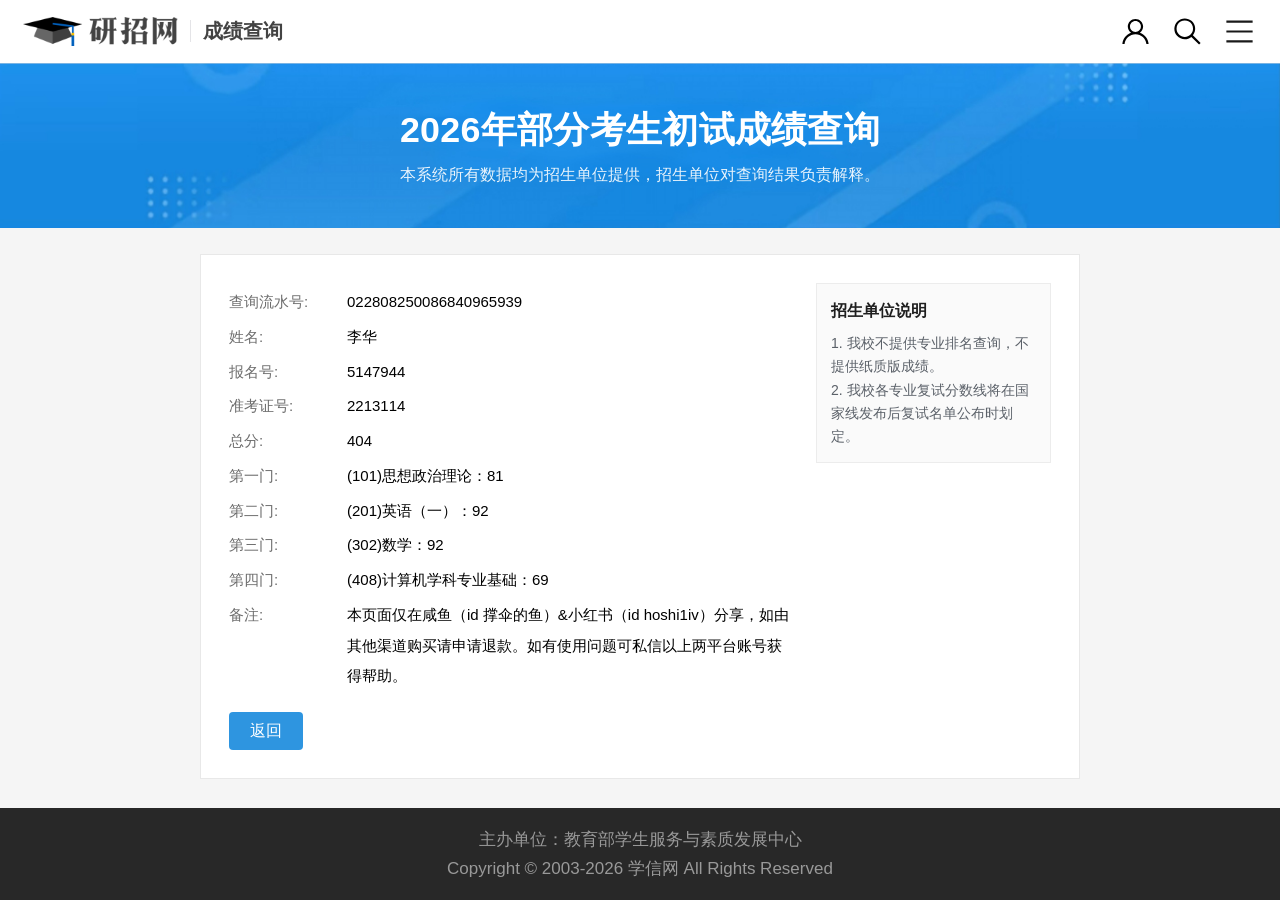
<file: index.html>
<!doctype html>
<html lang="zh-CN">
<head>
  <meta charset="UTF-8" />
  <meta name="viewport" content="width=device-width, initial-scale=1.0, minimum-scale=1.0, maximum-scale=1.0, user-scalable=no" />
  <title>全国硕士研究生招生考试部分考生初试成绩查询系统</title>
  <link rel="shortcut icon" type="image/x-icon" href="assets/favicon.ico" />
  <script>
    (function () {
      var ua = navigator.userAgent || "";
      var isMobileUA = /Android|iPhone|iPad|iPod|Windows Phone|BlackBerry|IEMobile|Opera Mini|Mobile|HarmonyOS/i.test(ua);
      if (isMobileUA) {
        document.documentElement.classList.add("ua-mobile");
      }
    })();
  </script>
  <style>
    :root {
      --bg: #f5f5f5;
      --card: #ffffff;
      --line: #e4e4e7;
      --text: #1f2937;
      --warn-bg: #FFFAE8;
      --warn-text: #666;
      --button: #2e95e0;
      --font-main: "PingFang SC", "Microsoft YaHei", "Noto Sans SC", sans-serif;
    }

    * {
      box-sizing: border-box;
    }

    html,
    body {
      margin: 0;
      padding: 0;
      min-height: 100%;
      background: var(--bg);
      color: var(--text);
      font-family: var(--font-main);
    }

    .page {
      width: 100%;
      margin: 0 auto;
    }

    .wap-nav-bar {
      position: relative;
      z-index: 1;
      height: 63px;
      display: flex;
      align-items: center;
      background: #fff;
    }

    .wap-nav-bar-border:after {
      position: absolute;
      box-sizing: border-box;
      content: " ";
      pointer-events: none;
      top: -50%;
      right: -50%;
      bottom: -50%;
      left: -50%;
      border-bottom: 1px solid #d5d7db;
      transform: scale(.5);
    }

    .wap-nav-bar .wap-nav-bar__left {
      position: absolute;
      left: 0;
      display: flex;
      align-items: center;
      padding: 0 23px;
    }

    .wap-nav-bar .logo {
      display: block;
      width: 155px;
      max-width: 100%;
    }

    .nav-sep {
      display: inline-block;
      width: 1px;
      height: 22px;
      background: var(--line);
      margin: 0 12px;
    }

    .nav-title {
      color: #434343;
      font-size: 20px;
      line-height: 1;
      font-weight: 700;
    }

    .wap-nav-bar .wap-nav-bar__right {
      position: absolute;
      right: 0;
      display: flex;
      align-items: center;
      padding: 0 23px;
      line-height: 1;
    }

    .nav-search {
      display: flex;
      align-items: center;
    }

    .nav-search span + span {
      margin-left: 17px;
    }

    .nav-search img {
      display: block;
      width: 35px;
    }

    .desktop-view {
      display: flex;
      flex-direction: column;
      min-height: 100vh;
      padding: 0;
    }

    .desktop-main {
      flex: 1;
      display: block;
    }

    .desktop-view .wap-nav-bar {
      width: 100%;
    }

    .desktop-header {
      width: 100%;
    }

    .blue-banner {
      position: relative;
      height: 165px;
      display: flex;
      flex-direction: column;
      justify-content: center;
      background: #2f95de url("assets/01.png") center center / 100% 100% no-repeat;
      color: #fff;
      overflow: hidden;
      padding: 0 24px;
      text-align: center;
    }

    .title {
      margin: 0;
      font-size: clamp(34px, 2.8vw, 52px);
      font-weight: 700;
      letter-spacing: 0.3px;
    }

    .subtitle {
      margin: 10px 0 0;
      font-size: 16px;
      opacity: 0.9;
    }

    .desktop-shell {
      margin: 26px auto 0;
      width: min(880px, calc(100% - 64px));
      background: var(--card);
      border: 1px solid #e8e8e8;
      padding: 28px;
    }

    .desktop-grid {
      display: grid;
      grid-template-columns: 1fr 235px;
      gap: 26px;
      align-items: start;
    }

    .rows {
      margin-top: 2px;
    }

    .row {
      display: grid;
      grid-template-columns: 92px 1fr;
      gap: 26px;
      align-items: start;
      font-size: 15px;
      line-height: 2.05;
      color: #6d6d6d;
      padding: 2px 0;
    }

    .row-label {
      color: #6d6d6d;
    }

    .row-value {
      color: #000;
      word-break: break-all;
    }

    .desktop-note {
      border: 1px solid #ececec;
      background: #fafafa;
      padding: 14px;
      font-size: 14px;
      line-height: 1.65;
      color: #5b6169;
      align-self: start;
    }

    .desktop-note strong {
      display: block;
      margin-bottom: 8px;
      font-size: 16px;
      color: #1f1f1f;
    }

    .btn-line {
      margin-top: 18px;
    }

    .btn {
      border: none;
      cursor: pointer;
      background: var(--button);
      color: #fff;
      border-radius: 4px;
      padding: 0 18px;
      min-width: 74px;
      height: 38px;
      font-size: 16px;
    }

    .btn:hover {
      background: #2086cf;
    }

    .mobile-view {
      display: none;
    }

    .mobile-panel {
      background: transparent;
    }

    .mobile-title {
      background: #1788DF;
      color: #fff;
      text-align: center;
      font-size: clamp(16px, 5vw, 22px);
      font-weight: 500;
      line-height: 1.3;
      white-space: nowrap;
      padding: 14px 10px;
    }

    .mobile-notice {
      background: var(--warn-bg);
      padding: 14px 16px;
      color: var(--warn-text);
      font-size: 18px;
      line-height: 1.7;
      border-bottom: 1px solid #ebebeb;
      margin: 0;
    }

    .mobile-score-card {
      width: 100%;
      margin: 12px 0 0;
      background: #fff;
      border-top: 1px solid #e8e8e8;
      border-bottom: 1px solid #e8e8e8;
      border-left: none;
      border-right: none;
      box-shadow: 0 4px 18px rgba(0, 0, 0, 0.06);
    }

    .mobile-table {
      border-top: none;
      border-bottom: none;
      background: #fff;
    }

    .mobile-tr {
      display: grid;
      grid-template-columns: 120px 1fr;
      column-gap: 20px;
      min-height: 66px;
      border-bottom: 1px solid var(--line);
      align-items: center;
      font-size: 18px;
      line-height: 1.9;
    }

    .mobile-tr:last-child {
      border-bottom: none;
    }

    .mobile-th,
    .mobile-td {
      padding: 12px 14px;
    }

    .mobile-th {
      color: #333;
      border-right: none;
    }

    .mobile-td {
      color: #6A6D6F;
      word-break: break-all;
    }

    .mobile-footer {
      padding: 18px 14px 24px;
      color: #9ca3af;
      font-size: 16px;
      line-height: 1.6;
      white-space: pre-line;
      background: transparent;
    }

    .mobile-btn-wrap {
      padding: 0 14px 20px;
      background: transparent;
    }

    .mobile-btn {
      width: 100%;
      height: 52px;
      border-radius: 4px;
      font-size: 16px;
    }

    .wap-footer {
      line-height: normal;
      color: #999;
      background: #282828;
      font-size: 17px;
    }

    .wap-footer a {
      text-decoration: none;
      color: #999;
    }

    .wap-footer-second {
      line-height: 29px;
      padding: 17px;
      text-align: center;
    }

    .desktop-footer {
      margin-top: 28px;
    }

    .mobile-main {
      flex: 1;
      display: block;
      background: #F7F8FA;
      padding-bottom: 16px;
    }

    .admin-fab {
      position: fixed;
      right: 18px;
      bottom: 18px;
      width: 50px;
      height: 50px;
      border-radius: 999px;
      border: none;
      background: #111827;
      color: #fff;
      font-size: 22px;
      cursor: pointer;
      box-shadow: 0 6px 16px rgba(0, 0, 0, 0.26);
      z-index: 1001;
      display: none;
    }

    .admin-drawer {
      position: fixed;
      right: 18px;
      bottom: 78px;
      width: min(430px, calc(100vw - 24px));
      max-height: 78vh;
      overflow: auto;
      background: #fff;
      border: 1px solid #e5e7eb;
      border-radius: 8px;
      box-shadow: 0 14px 34px rgba(0, 0, 0, 0.2);
      padding: 14px;
      z-index: 1002;
      display: none;
    }

    .admin-title {
      font-weight: 700;
      margin: 0 0 8px;
      font-size: 16px;
    }

    .admin-tip {
      margin: 0 0 12px;
      color: #6b7280;
      font-size: 12px;
      line-height: 1.5;
    }

    .admin-grid {
      display: grid;
      grid-template-columns: 1fr 1fr;
      gap: 10px;
    }

    .admin-field {
      display: flex;
      flex-direction: column;
      gap: 5px;
      min-width: 0;
    }

    .admin-field.wide {
      grid-column: 1 / -1;
    }

    .admin-label {
      font-size: 12px;
      color: #374151;
    }

    .admin-input,
    .admin-textarea {
      width: 100%;
      border: 1px solid #d1d5db;
      border-radius: 6px;
      padding: 8px;
      font-size: 13px;
      font-family: var(--font-main);
      color: #111827;
      background: #fff;
    }

    .admin-textarea {
      resize: vertical;
      min-height: 80px;
    }

    .admin-actions {
      display: grid;
      grid-template-columns: 1fr 1fr;
      gap: 8px;
      margin-top: 12px;
    }

    .admin-disclaimer {
      margin: 10px 0 2px;
      padding-top: 10px;
      border-top: 1px solid #e5e7eb;
      color: #6b7280;
      font-size: 12px;
      line-height: 1.6;
      white-space: pre-line;
    }

    .admin-btn {
      border: none;
      border-radius: 6px;
      height: 34px;
      font-size: 13px;
      cursor: pointer;
      color: #fff;
    }

    .admin-btn.primary {
      background: #2563eb;
    }

    .admin-btn.warn {
      background: #dc2626;
    }

    .admin-btn.secondary {
      background: #4b5563;
      grid-column: 1 / -1;
    }

    .watermark-container {
      position: fixed;
      pointer-events: none;
      z-index: 1000;
      background-repeat: repeat;
      background-position: 0 0;
      background-size: auto;
    }

    html.ua-mobile .desktop-view {
      display: none;
    }

    html.ua-mobile .mobile-view {
      display: flex;
      flex-direction: column;
      min-height: 100vh;
    }

    html.ua-mobile .wap-nav-bar {
      height: 58px;
    }

    html.ua-mobile .wap-nav-bar .wap-nav-bar__left,
    html.ua-mobile .wap-nav-bar .wap-nav-bar__right {
      padding: 0 16px;
    }

    html.ua-mobile .wap-nav-bar .logo {
      width: 142px;
    }

    html.ua-mobile .nav-search span + span {
      margin-left: 12px;
    }

    html.ua-mobile .nav-search img {
      width: 22px;
    }

    html.ua-mobile .nav-sep {
      height: 18px;
      margin: 0 10px;
    }

    html.ua-mobile .nav-title {
      font-size: 17px;
    }

    html.ua-mobile .admin-drawer {
      right: 12px;
      bottom: 74px;
    }

    @media (hover: none) and (pointer: coarse) {
      .desktop-view {
        display: none;
      }

      .mobile-view {
        display: flex;
        flex-direction: column;
        min-height: 100vh;
      }

      .wap-nav-bar {
        height: 58px;
      }

      .wap-nav-bar .wap-nav-bar__left,
      .wap-nav-bar .wap-nav-bar__right {
        padding: 0 16px;
      }

      .wap-nav-bar .logo {
        width: 142px;
      }

      .nav-search span + span {
        margin-left: 12px;
      }

      .nav-search img {
        width: 22px;
      }

      .admin-drawer {
        right: 12px;
        bottom: 74px;
      }
    }
  </style>
</head>
<body>
  <main class="page">
    <section class="desktop-view">
      <div class="desktop-main">
        <div class="wap-nav-bar wap-nav-bar-border">
          <div class="wap-nav-bar__left">
            <img src="assets/logo.png" alt="研招网" class="logo" />
            <span class="nav-sep"></span>
            <span class="nav-title">成绩查询</span>
          </div>
          <div class="wap-nav-bar__right">
            <div class="nav-search">
              <span><img src="assets/nav-user.svg" alt="用户" /></span>
              <span><img src="assets/icon-search-wap.svg" alt="搜索" /></span>
              <span><img src="assets/nav-menu.svg" alt="菜单" /></span>
            </div>
          </div>
        </div>

        <div class="desktop-header">
          <header class="blue-banner">
            <h1 class="title" data-field="title">2026年部分考生初试成绩查询</h1>
            <p class="subtitle" data-field="subtitle">本系统所有数据均为招生单位提供，招生单位对查询结果负责解释。</p>
          </header>
        </div>

        <div class="desktop-shell">
          <div class="desktop-grid">
            <div>
              <div class="rows">
                <div class="row"><span class="row-label">查询流水号:</span><span class="row-value" data-field="traceNo">022808250086840965939</span></div>
                <div class="row"><span class="row-label">姓名:</span><span class="row-value" data-field="name">飞飞</span></div>
                <div class="row"><span class="row-label">报名号:</span><span class="row-value" data-field="regNo">260497325</span></div>
                <div class="row"><span class="row-label">准考证号:</span><span class="row-value" data-field="examNo">516221454</span></div>
                <div class="row"><span class="row-label">总分:</span><span class="row-value" data-field="total">421</span></div>
                <div class="row"><span class="row-label">第一门:</span><span class="row-value" data-field="subject1">(101)思想政治理论：82</span></div>
                <div class="row"><span class="row-label">第二门:</span><span class="row-value" data-field="subject2">(201)英语（一）：94</span></div>
                <div class="row"><span class="row-label">第三门:</span><span class="row-value" data-field="subject3">(612)中国文学：127</span></div>
                <div class="row"><span class="row-label">第四门:</span><span class="row-value" data-field="subject4">(843)文学理论与外国文学：118</span></div>
                <div class="row"><span class="row-label">备注:</span><span class="row-value" data-field="remark">无</span></div>
              </div>

              <div class="btn-line">
                <button class="btn" type="button" data-field="backText" onclick="history.back()">返回</button>
              </div>
            </div>

            <aside class="desktop-note">
              <strong data-field="noticeTitle">招生单位说明</strong>
              <div data-field="notice1">本校不发放初试书面成绩单，考生如需初试成绩证明，可自行保存电子成绩。</div>
              <div data-field="notice2">复试分数线将在国家线发布后及招生单位复试名单公布时另行通知。</div>
            </aside>
          </div>
        </div>
      </div>

      <div class="wap-footer desktop-footer">
        <div class="wap-footer-second">
          主办单位：<a href="https://chesicc.chsi.com.cn/">教育部学生服务与素质发展中心</a> <br>
          Copyright © 2003-<span>2026</span> <a href="https://www.chsi.com.cn/">学信网</a> All Rights Reserved
        </div>
      </div>
    </section>

    <section class="mobile-view">
      <div class="mobile-main">
        <div class="wap-nav-bar wap-nav-bar-border">
          <div class="wap-nav-bar__left">
            <img src="assets/logo.png" alt="研招网" class="logo" />
            <span class="nav-sep"></span>
            <span class="nav-title">成绩查询</span>
          </div>
          <div class="wap-nav-bar__right">
            <div class="nav-search">
              <span><img src="assets/nav-user.svg" alt="用户" /></span>
              <span><img src="assets/icon-search-wap.svg" alt="搜索" /></span>
              <span><img src="assets/nav-menu.svg" alt="菜单" /></span>
            </div>
          </div>
        </div>

        <div class="mobile-panel">
          <div class="mobile-title" data-field="title">2026年部分考生初试成绩查询</div>
          <div class="mobile-notice">
            <div><strong data-field="noticeTitle">招生单位说明：</strong></div>
            <div data-field="notice1">1. 我校不提供专业排名查询，不提供纸质版成绩</div>
            <div data-field="notice2">2. 我校各专业复试分数线将在国家线发布后复试名单公布时划定</div>
          </div>

          <div class="mobile-score-card">
            <div class="mobile-table">
              <div class="mobile-tr"><div class="mobile-th">查询流水号</div><div class="mobile-td" data-field="traceNo">022808250086840965939</div></div>
              <div class="mobile-tr"><div class="mobile-th">姓名</div><div class="mobile-td" data-field="name">飞飞</div></div>
              <div class="mobile-tr"><div class="mobile-th">报名号</div><div class="mobile-td" data-field="regNo">260497325</div></div>
              <div class="mobile-tr"><div class="mobile-th">准考证号</div><div class="mobile-td" data-field="examNo">516221454</div></div>
              <div class="mobile-tr"><div class="mobile-th">总分</div><div class="mobile-td" data-field="total">421</div></div>
              <div class="mobile-tr"><div class="mobile-th">第一门</div><div class="mobile-td" data-field="subject1">(101)思想政治理论：82</div></div>
              <div class="mobile-tr"><div class="mobile-th">第二门</div><div class="mobile-td" data-field="subject2">(201)英语（一）：94</div></div>
              <div class="mobile-tr"><div class="mobile-th">第三门</div><div class="mobile-td" data-field="subject3">(612)中国文学：127</div></div>
              <div class="mobile-tr"><div class="mobile-th">第四门</div><div class="mobile-td" data-field="subject4">(843)文学理论与外国文学：118</div></div>
              <div class="mobile-tr"><div class="mobile-th">备注</div><div class="mobile-td" data-field="remark">无</div></div>
            </div>
          </div>

          <div class="mobile-footer" data-field="footerTip">本系统所有数据均为招生单位提供，招生单位对查询结果负责解释。
若查询的成绩为负值，表示有缺考、违纪等情况。若仍对查询结果有疑问，请咨询相应的招生单位。</div>
          <div class="mobile-btn-wrap">
            <button class="btn mobile-btn" type="button" data-field="backText" onclick="history.back()">返回</button>
          </div>
        </div>
      </div>

      <div class="wap-footer mobile-site-footer">
        <div class="wap-footer-second">
          主办单位：<a href="https://chesicc.chsi.com.cn/">教育部学生服务与素质发展中心</a> <br>
          Copyright © 2003-<span>2026</span> <a href="https://www.chsi.com.cn/">学信网</a> All Rights Reserved
        </div>
      </div>
    </section>
  </main>
  <!-- 水印容器 -->
  <div id="watermarkContainer" class="watermark-container"></div>

  <button class="admin-fab" id="adminFab" title="编辑内容">⚙</button>

  <section class="admin-drawer" id="adminDrawer">
    <h2 class="admin-title">管理员编辑</h2>
    <p class="admin-tip">地址带 <code>?admin=1</code> 可开启编辑；在 <code>localhost</code> 预览也会自动开启。保存后写入浏览器本地，刷新不丢失。</p>

    <div class="admin-grid" id="adminGrid"></div>

    <div class="admin-actions">
      <button type="button" class="admin-btn primary" id="saveBtn">保存</button>
      <button type="button" class="admin-btn warn" id="resetBtn">恢复默认</button>
      <button type="button" class="admin-btn secondary" id="closeBtn">关闭</button>
    </div>
    <p class="admin-disclaimer">本页面为模拟娱乐用途，数据均为虚构，不具任何法律效力。使用风险自负，真实成绩请以官方渠道查询。</p>
    <p class="admin-disclaimer">本页面仅在咸鱼（id 撑伞的鱼）&小红书（id hoshi1iv）分享，如由其他渠道购买请申请退款。如有使用问题可私信以上两平台账号获得帮助。</p>

  </section>

  <script>
    (function () {
      var STORAGE_KEY = "score_query_custom_v1";
      var schema = [
        ["title", "标题"],
        ["subtitle", "副标题"],
        ["noticeTitle", "说明标题"],
        ["noticeText", "说明内容", "textarea"],
        ["watermarkEnabled", "开启水印", "checkbox"],
        ["watermarkText", "水印内容"],
        ["showNotice", "招生单位说明", "checkbox"],
        ["traceNo", "查询流水号"],
        ["name", "姓名"],
        ["regNo", "报名号"],
        ["examNo", "准考证号"],
        ["total", "总分"],
        ["subject1", "第一门", "textarea"],
        ["subject2", "第二门", "textarea"],
        ["subject3", "第三门", "textarea"],
        ["subject4", "第四门", "textarea"],
        ["remark", "备注"],
        ["footerTip", "底部提示", "textarea"],
        ["backText", "按钮文字"]
      ];

      var defaults = {
        title: "2026年部分考生初试成绩查询",
        subtitle: "本系统所有数据均为招生单位提供，招生单位对查询结果负责解释。",
        noticeTitle: "招生单位说明",
        notice1: "1. 我校不提供专业排名查询，不提供纸质版成绩。",
        notice2: "2. 我校各专业复试分数线将在国家线发布后复试名单公布时划定。",
        watermarkEnabled: false,
        watermarkText: "仅供演示使用",
        showNotice: true,
        traceNo: "022808250086840965939",
        name: "李华",
        regNo: "5147944",
        examNo: "2213114",
        total: "404",
        subject1: "(101)思想政治理论：81",
        subject2: "(201)英语（一）：92",
        subject3: "(302)数学：92",
        subject4: "(408)计算机学科专业基础：69",
        remark: "本页面仅在咸鱼（id 撑伞的鱼）&小红书（id hoshi1iv）分享，如由其他渠道购买请申请退款。如有使用问题可私信以上两平台账号获得帮助。",
        footerTip: "本系统所有数据均为招生单位提供，招生单位对查询结果负责解释。\n若查询的成绩为负值，表示有缺考、违纪等情况。若仍对查询结果有疑问，请咨询相应的招生单位。",
        backText: "返回"
      };

      function mergeData() {
        var raw = localStorage.getItem(STORAGE_KEY);
        if (!raw) return Object.assign({}, defaults);
        try {
          var parsed = JSON.parse(raw);
          return Object.assign({}, defaults, parsed || {});
        } catch (e) {
          return Object.assign({}, defaults);
        }
      }

      function render(data) {
        Object.keys(defaults).forEach(function (key) {
          var nodes = document.querySelectorAll('[data-field="' + key + '"]');
          nodes.forEach(function (node) {
            node.textContent = data[key] || "";
          });

          var input = document.querySelector('[data-input="' + key + '"]');
          if (input) {
            if (input.type === "checkbox") {
              input.checked = !!data[key];
            } else {
              input.value = data[key] || "";
            }
          }
        });

        var noticeInput = document.querySelector('[data-input="noticeText"]');
        if (noticeInput) {
          noticeInput.value = [data.notice1 || "", data.notice2 || ""].filter(Boolean).join("\n");
        }

        updateWatermark(data);

        var mobileNotice = document.querySelector(".mobile-notice");
        var desktopNote = document.querySelector(".desktop-note");
        var show = data.showNotice !== false;
        if (mobileNotice) mobileNotice.style.display = show ? "" : "none";
        if (desktopNote) desktopNote.style.display = show ? "" : "none";
      }

      function buildEditor() {
        var grid = document.getElementById("adminGrid");
        schema.forEach(function (item) {
          var key = item[0];
          var label = item[1];
          var type = item[2] || "input";

          var field = document.createElement("label");
          field.className = "admin-field" + (type === "textarea" ? " wide" : "");

          var title = document.createElement("span");
          title.className = "admin-label";
          title.textContent = label;

          var control = document.createElement(type === "textarea" ? "textarea" : "input");
          control.className = type === "textarea" ? "admin-textarea" : (type === "checkbox" ? "" : "admin-input");
          control.setAttribute("data-input", key);
          if (type === "checkbox") control.type = "checkbox";
          if (type !== "textarea" && type !== "checkbox") control.type = "text";

          field.appendChild(title);
          field.appendChild(control);
          grid.appendChild(field);
        });
      }

      function save() {
        var next = {};
        schema.forEach(function (item) {
          var key = item[0];
          var input = document.querySelector('[data-input="' + key + '"]');
          var value = "";
          if (input) {
            if (input.type === "checkbox") {
              value = input.checked;
            } else {
              value = input.value.trim();
            }
          }

          if (key === "noticeText") {
            var lines = value
              .split(/\r?\n/)
              .map(function (line) { return line.trim(); })
              .filter(Boolean);
            next.notice1 = lines[0] || "";
            next.notice2 = lines.slice(1).join(" ") || "";
          } else {
            next[key] = value;
          }
        });
        localStorage.setItem(STORAGE_KEY, JSON.stringify(next));
        render(Object.assign({}, defaults, next));
      }

      function reset() {
        localStorage.removeItem(STORAGE_KEY);
        render(defaults);
      }

      buildEditor();
      render(mergeData());

      function buildWatermarkDataURL(text, width, height) {
        var canvas = document.createElement("canvas");
        var w = width || 300;
        var h = height || 300;
        canvas.width = w;
        canvas.height = h;
        var ctx = canvas.getContext("2d");
        ctx.clearRect(0, 0, w, h);
        ctx.translate(w / 2, h / 2);
        ctx.rotate(-Math.PI / 6);
        ctx.textAlign = "center";
        ctx.textBaseline = "middle";
        ctx.fillStyle = "#EBEBEB";
        ctx.font = "24px " + getComputedStyle(document.documentElement).getPropertyValue("--font-main").trim() + ", sans-serif";
        ctx.fillText(text, 0, 0);
        return canvas.toDataURL("image/png");
      }

      function updateWatermark(data) {
        var container = document.getElementById("watermarkContainer");
        if (!container) return;
        var enabled = !!data.watermarkEnabled;
        var text = (data.watermarkText || "").trim();
        if (enabled && text) {
          var isMobile = document.documentElement.classList.contains("ua-mobile");
          var target = document.querySelector(isMobile ? ".mobile-score-card" : ".desktop-shell");
          var rect;
          if (target) {
            rect = target.getBoundingClientRect();
            container.style.top = rect.top + "px";
            container.style.left = rect.left + "px";
            container.style.width = rect.width + "px";
            container.style.height = rect.height + "px";
          } else {
            // fallback: cover viewport
            rect = { width: window.innerWidth, height: window.innerHeight };
            container.style.top = "0";
            container.style.left = "0";
            container.style.width = "100vw";
            container.style.height = "100vh";
          }
          var tileH = isMobile ? Math.max(100, Math.floor(window.innerHeight / 4)) : 300;
          var tileW = isMobile ? Math.ceil(rect.width / 2) : 300;
          var url = buildWatermarkDataURL(text, tileW, tileH);
          container.style.display = "block";
          container.style.backgroundImage = "url(" + url + ")";
          container.style.backgroundSize = tileW + "px " + tileH + "px";
        } else {
          container.style.backgroundImage = "none";
          container.style.display = "none";
        }
      }

      function detectAdminMode() {
        var params = new URLSearchParams(location.search);
        var queryAdmin = params.get("admin") === "1";
        var hashAdmin = (location.hash || "").indexOf("admin=1") !== -1;
        return {
          enabled: queryAdmin || hashAdmin,
          queryAdmin: queryAdmin
        };
      }

      var adminMode = detectAdminMode();
      var isAdmin = adminMode.enabled;
      var fab = document.getElementById("adminFab");
      var drawer = document.getElementById("adminDrawer");

      if (isAdmin) {
        fab.style.display = "block";
        if (adminMode.queryAdmin) {
          drawer.style.display = "block";
        }
      }

      window.addEventListener("resize", function () {
        updateWatermark(mergeData());
      });
      window.addEventListener("scroll", function () {
        updateWatermark(mergeData());
      }, { passive: true });

      fab.addEventListener("click", function () {
        drawer.style.display = drawer.style.display === "block" ? "none" : "block";
      });

      document.getElementById("closeBtn").addEventListener("click", function () {
        drawer.style.display = "none";
      });

      document.getElementById("saveBtn").addEventListener("click", function () {
        save();
      });

      document.getElementById("resetBtn").addEventListener("click", function () {
        reset();
      });

      document.addEventListener("wheel", function (e) {
        if (e.ctrlKey) {
          e.preventDefault();
        }
      }, { passive: false });

      document.addEventListener("keydown", function (e) {
        if (!e.ctrlKey) return;
        if (e.key === "+" || e.key === "-" || e.key === "=" || e.key === "0") {
          e.preventDefault();
        }
      });
    })();
  </script>
</body>
</html>
</file>
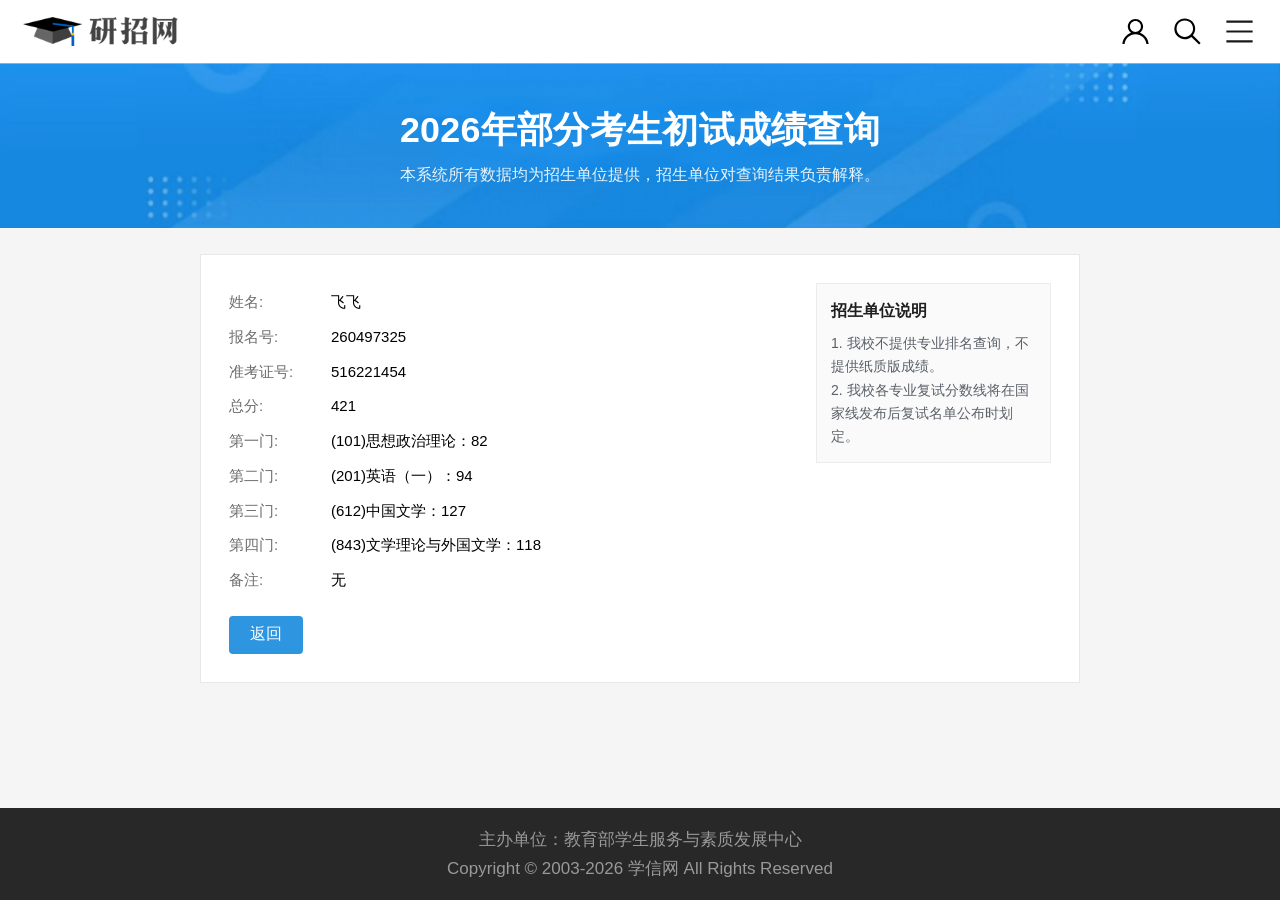
<file: score-query.html>
<!doctype html>
<html lang="zh-CN">
<head>
  <meta charset="UTF-8" />
  <meta name="viewport" content="width=device-width, initial-scale=1.0, minimum-scale=1.0, maximum-scale=1.0, user-scalable=no" />
  <title>成绩查询结果</title>
  <style>
    :root {
      --bg: #f5f5f5;
      --card: #ffffff;
      --line: #e4e4e7;
      --text: #1f2937;
      --warn-bg: #FFFAE8;
      --warn-text: #666;
      --button: #2e95e0;
      --font-main: "PingFang SC", "Microsoft YaHei", "Noto Sans SC", sans-serif;
    }

    * {
      box-sizing: border-box;
    }

    html,
    body {
      margin: 0;
      padding: 0;
      min-height: 100%;
      background: var(--bg);
      color: var(--text);
      font-family: var(--font-main);
    }

    .page {
      width: 100%;
      margin: 0 auto;
    }

    .wap-nav-bar {
      position: relative;
      z-index: 1;
      height: 63px;
      display: flex;
      align-items: center;
      background: #fff;
    }

    .wap-nav-bar-border:after {
      position: absolute;
      box-sizing: border-box;
      content: " ";
      pointer-events: none;
      top: -50%;
      right: -50%;
      bottom: -50%;
      left: -50%;
      border-bottom: 1px solid #d5d7db;
      transform: scale(.5);
    }

    .wap-nav-bar .wap-nav-bar__left {
      position: absolute;
      left: 0;
      display: flex;
      align-items: center;
      padding: 0 23px;
    }

    .wap-nav-bar .logo {
      display: block;
      width: 155px;
      max-width: 100%;
    }

    .wap-nav-bar .wap-nav-bar__right {
      position: absolute;
      right: 0;
      display: flex;
      align-items: center;
      padding: 0 23px;
      line-height: 1;
    }

    .nav-search {
      display: flex;
      align-items: center;
    }

    .nav-search span + span {
      margin-left: 17px;
    }

    .nav-search img {
      display: block;
      width: 35px;
    }

    .desktop-view {
      display: flex;
      flex-direction: column;
      min-height: 100vh;
      padding: 0;
    }

    .desktop-main {
      flex: 1;
      display: block;
    }

    .desktop-view .wap-nav-bar {
      width: 100%;
    }

    .desktop-header {
      width: 100%;
    }

    .blue-banner {
      position: relative;
      height: 165px;
      display: flex;
      flex-direction: column;
      justify-content: center;
      background: #2f95de url("assets/01.png") center center / 100% 100% no-repeat;
      color: #fff;
      overflow: hidden;
      padding: 0 24px;
      text-align: center;
    }

    .title {
      margin: 0;
      font-size: clamp(34px, 2.8vw, 52px);
      font-weight: 700;
      letter-spacing: 0.3px;
    }

    .subtitle {
      margin: 10px 0 0;
      font-size: 16px;
      opacity: 0.9;
    }

    .desktop-shell {
      margin: 26px auto 0;
      width: min(880px, calc(100% - 64px));
      background: var(--card);
      border: 1px solid #e8e8e8;
      padding: 28px;
    }

    .desktop-grid {
      display: grid;
      grid-template-columns: 1fr 235px;
      gap: 26px;
      align-items: start;
    }

    .rows {
      margin-top: 2px;
    }

    .row {
      display: grid;
      grid-template-columns: 92px 1fr;
      gap: 10px;
      align-items: start;
      font-size: 15px;
      line-height: 2.05;
      color: #6d6d6d;
      padding: 2px 0;
    }

    .row-label {
      color: #6d6d6d;
    }

    .row-value {
      color: #000;
      word-break: break-all;
    }

    .desktop-note {
      border: 1px solid #ececec;
      background: #fafafa;
      padding: 14px;
      font-size: 14px;
      line-height: 1.65;
      color: #5b6169;
      align-self: start;
    }

    .desktop-note strong {
      display: block;
      margin-bottom: 8px;
      font-size: 16px;
      color: #1f1f1f;
    }

    .btn-line {
      margin-top: 18px;
    }

    .btn {
      border: none;
      cursor: pointer;
      background: var(--button);
      color: #fff;
      border-radius: 4px;
      padding: 0 18px;
      min-width: 74px;
      height: 38px;
      font-size: 16px;
    }

    .btn:hover {
      background: #2086cf;
    }

    .mobile-view {
      display: none;
    }

    .mobile-panel {
      background: transparent;
    }

    .mobile-title {
      background: #2f95de url("assets/01.png") center center / 100% 100% no-repeat;
      color: #fff;
      text-align: center;
      font-size: clamp(16px, 5vw, 22px);
      font-weight: 500;
      line-height: 1.3;
      white-space: nowrap;
      padding: 14px 10px;
    }

    .mobile-notice {
      background: var(--warn-bg);
      padding: 14px 16px;
      color: var(--warn-text);
      font-size: 18px;
      line-height: 1.7;
      border-bottom: 1px solid #ebebeb;
      margin: 0;
    }

    .mobile-score-card {
      width: 100%;
      margin: 12px 0 0;
      background: #fff;
      border-top: 1px solid #e8e8e8;
      border-bottom: 1px solid #e8e8e8;
      border-left: none;
      border-right: none;
      box-shadow: 0 4px 18px rgba(0, 0, 0, 0.06);
    }

    .mobile-table {
      border-top: none;
      border-bottom: none;
      background: #fff;
    }

    .mobile-tr {
      display: grid;
      grid-template-columns: 120px 1fr;
      min-height: 66px;
      border-bottom: 1px solid var(--line);
      align-items: center;
      font-size: 18px;
      line-height: 1.9;
    }

    .mobile-tr:last-child {
      border-bottom: none;
    }

    .mobile-th,
    .mobile-td {
      padding: 12px 14px;
    }

    .mobile-th {
      color: #333;
      border-right: none;
    }

    .mobile-td {
      color: #555;
      word-break: break-all;
    }

    .mobile-footer {
      padding: 18px 14px 24px;
      color: #9ca3af;
      font-size: 16px;
      line-height: 1.6;
      white-space: pre-line;
      background: transparent;
    }

    .mobile-btn-wrap {
      padding: 0 14px 20px;
      background: transparent;
    }

    .mobile-btn {
      width: 100%;
      height: 52px;
      border-radius: 4px;
      font-size: 16px;
    }

    .wap-footer {
      line-height: normal;
      color: #999;
      background: #282828;
      font-size: 17px;
    }

    .wap-footer a {
      text-decoration: none;
      color: #999;
    }

    .wap-footer-second {
      line-height: 29px;
      padding: 17px;
      text-align: center;
    }

    .desktop-footer {
      margin-top: 28px;
    }

    .mobile-main {
      flex: 1;
      display: block;
      background: #f5f5f5;
      padding-bottom: 16px;
    }

    .admin-fab {
      position: fixed;
      right: 18px;
      bottom: 18px;
      width: 50px;
      height: 50px;
      border-radius: 999px;
      border: none;
      background: #111827;
      color: #fff;
      font-size: 22px;
      cursor: pointer;
      box-shadow: 0 6px 16px rgba(0, 0, 0, 0.26);
      z-index: 1001;
      display: none;
    }

    .admin-drawer {
      position: fixed;
      right: 18px;
      bottom: 78px;
      width: min(430px, calc(100vw - 24px));
      max-height: 78vh;
      overflow: auto;
      background: #fff;
      border: 1px solid #e5e7eb;
      border-radius: 8px;
      box-shadow: 0 14px 34px rgba(0, 0, 0, 0.2);
      padding: 14px;
      z-index: 1002;
      display: none;
    }

    .admin-title {
      font-weight: 700;
      margin: 0 0 8px;
      font-size: 16px;
    }

    .admin-tip {
      margin: 0 0 12px;
      color: #6b7280;
      font-size: 12px;
      line-height: 1.5;
    }

    .admin-grid {
      display: grid;
      grid-template-columns: 1fr 1fr;
      gap: 10px;
    }

    .admin-field {
      display: flex;
      flex-direction: column;
      gap: 5px;
      min-width: 0;
    }

    .admin-field.wide {
      grid-column: 1 / -1;
    }

    .admin-label {
      font-size: 12px;
      color: #374151;
    }

    .admin-input,
    .admin-textarea {
      width: 100%;
      border: 1px solid #d1d5db;
      border-radius: 6px;
      padding: 8px;
      font-size: 13px;
      font-family: var(--font-main);
      color: #111827;
      background: #fff;
    }

    .admin-textarea {
      resize: vertical;
      min-height: 80px;
    }

    .admin-actions {
      display: grid;
      grid-template-columns: 1fr 1fr;
      gap: 8px;
      margin-top: 12px;
    }

    .admin-disclaimer {
      margin: 10px 0 2px;
      padding-top: 10px;
      border-top: 1px solid #e5e7eb;
      color: #6b7280;
      font-size: 12px;
      line-height: 1.6;
      white-space: pre-line;
    }

    .admin-btn {
      border: none;
      border-radius: 6px;
      height: 34px;
      font-size: 13px;
      cursor: pointer;
      color: #fff;
    }

    .admin-btn.primary {
      background: #2563eb;
    }

    .admin-btn.warn {
      background: #dc2626;
    }

    .admin-btn.secondary {
      background: #4b5563;
      grid-column: 1 / -1;
    }

    @media (hover: none) and (pointer: coarse) {
      .desktop-view {
        display: none;
      }

      .mobile-view {
        display: flex;
        flex-direction: column;
        min-height: 100vh;
      }

      .wap-nav-bar {
        height: 58px;
      }

      .wap-nav-bar .wap-nav-bar__left,
      .wap-nav-bar .wap-nav-bar__right {
        padding: 0 16px;
      }

      .wap-nav-bar .logo {
        width: 142px;
      }

      .nav-search span + span {
        margin-left: 12px;
      }

      .nav-search img {
        width: 22px;
      }

      .admin-drawer {
        right: 12px;
        bottom: 74px;
      }
    }
  </style>
</head>
<body>
  <main class="page">
    <section class="desktop-view">
      <div class="desktop-main">
        <div class="wap-nav-bar wap-nav-bar-border">
          <div class="wap-nav-bar__left">
            <img src="assets/logo.png" alt="研招网" class="logo" />
          </div>
          <div class="wap-nav-bar__right">
            <div class="nav-search">
              <span><img src="assets/nav-user.svg" alt="用户" /></span>
              <span><img src="assets/icon-search-wap.svg" alt="搜索" /></span>
              <span><img src="assets/nav-menu.svg" alt="菜单" /></span>
            </div>
          </div>
        </div>

        <div class="desktop-header">
          <header class="blue-banner">
            <h1 class="title" data-field="title">2026年部分考生初试成绩查询</h1>
            <p class="subtitle" data-field="subtitle">本系统所有数据均为招生单位提供，招生单位对查询结果负责解释。</p>
          </header>
        </div>

        <div class="desktop-shell">
          <div class="desktop-grid">
            <div>
              <div class="rows">
                <div class="row"><span class="row-label">姓名:</span><span class="row-value" data-field="name">飞飞</span></div>
                <div class="row"><span class="row-label">报名号:</span><span class="row-value" data-field="regNo">260497325</span></div>
                <div class="row"><span class="row-label">准考证号:</span><span class="row-value" data-field="examNo">516221454</span></div>
                <div class="row"><span class="row-label">总分:</span><span class="row-value" data-field="total">421</span></div>
                <div class="row"><span class="row-label">第一门:</span><span class="row-value" data-field="subject1">(101)思想政治理论：82</span></div>
                <div class="row"><span class="row-label">第二门:</span><span class="row-value" data-field="subject2">(201)英语（一）：94</span></div>
                <div class="row"><span class="row-label">第三门:</span><span class="row-value" data-field="subject3">(612)中国文学：127</span></div>
                <div class="row"><span class="row-label">第四门:</span><span class="row-value" data-field="subject4">(843)文学理论与外国文学：118</span></div>
                <div class="row"><span class="row-label">备注:</span><span class="row-value" data-field="remark">无</span></div>
              </div>

              <div class="btn-line">
                <button class="btn" type="button" data-field="backText" onclick="history.back()">返回</button>
              </div>
            </div>

            <aside class="desktop-note">
              <strong data-field="noticeTitle">招生单位说明</strong>
              <div data-field="notice1">本校不发放初试书面成绩单，考生如需初试成绩证明，可自行保存电子成绩。</div>
              <div data-field="notice2">复试分数线将在国家线发布后及招生单位复试名单公布时另行通知。</div>
            </aside>
          </div>
        </div>
      </div>

      <div class="wap-footer desktop-footer">
        <div class="wap-footer-second">
          主办单位：<a href="https://chesicc.chsi.com.cn/">教育部学生服务与素质发展中心</a> <br>
          Copyright © 2003-<span>2026</span> <a href="https://www.chsi.com.cn/">学信网</a> All Rights Reserved
        </div>
      </div>
    </section>

    <section class="mobile-view">
      <div class="mobile-main">
        <div class="wap-nav-bar wap-nav-bar-border">
          <div class="wap-nav-bar__left">
            <img src="assets/logo.png" alt="研招网" class="logo" />
          </div>
          <div class="wap-nav-bar__right">
            <div class="nav-search">
              <span><img src="assets/nav-user.svg" alt="用户" /></span>
              <span><img src="assets/icon-search-wap.svg" alt="搜索" /></span>
              <span><img src="assets/nav-menu.svg" alt="菜单" /></span>
            </div>
          </div>
        </div>

        <div class="mobile-panel">
          <div class="mobile-title" data-field="title">2026年部分考生初试成绩查询</div>
          <div class="mobile-notice">
            <div><strong data-field="noticeTitle">招生单位说明：</strong></div>
            <div data-field="notice1">1. 我校不提供专业排名查询，不提供纸质版成绩</div>
            <div data-field="notice2">2. 我校各专业复试分数线将在国家线发布后复试名单公布时划定</div>
          </div>

          <div class="mobile-score-card">
            <div class="mobile-table">
              <div class="mobile-tr"><div class="mobile-th">姓名</div><div class="mobile-td" data-field="name">飞飞</div></div>
              <div class="mobile-tr"><div class="mobile-th">报名号</div><div class="mobile-td" data-field="regNo">260497325</div></div>
              <div class="mobile-tr"><div class="mobile-th">准考证号</div><div class="mobile-td" data-field="examNo">516221454</div></div>
              <div class="mobile-tr"><div class="mobile-th">总分</div><div class="mobile-td" data-field="total">421</div></div>
              <div class="mobile-tr"><div class="mobile-th">第一门</div><div class="mobile-td" data-field="subject1">(101)思想政治理论：82</div></div>
              <div class="mobile-tr"><div class="mobile-th">第二门</div><div class="mobile-td" data-field="subject2">(201)英语（一）：94</div></div>
              <div class="mobile-tr"><div class="mobile-th">第三门</div><div class="mobile-td" data-field="subject3">(612)中国文学：127</div></div>
              <div class="mobile-tr"><div class="mobile-th">第四门</div><div class="mobile-td" data-field="subject4">(843)文学理论与外国文学：118</div></div>
              <div class="mobile-tr"><div class="mobile-th">备注</div><div class="mobile-td" data-field="remark">无</div></div>
            </div>
          </div>

          <div class="mobile-footer" data-field="footerTip">本系统所有数据均为招生单位提供，招生单位对查询结果负责解释。
若查询的成绩为负值，表示有缺考、违纪等情况。若仍对查询结果有疑问，请咨询相应的招生单位。</div>
          <div class="mobile-btn-wrap">
            <button class="btn mobile-btn" type="button" data-field="backText" onclick="history.back()">返回</button>
          </div>
        </div>
      </div>

      <div class="wap-footer mobile-site-footer">
        <div class="wap-footer-second">
          主办单位：<a href="https://chesicc.chsi.com.cn/">教育部学生服务与素质发展中心</a> <br>
          Copyright © 2003-<span>2026</span> <a href="https://www.chsi.com.cn/">学信网</a> All Rights Reserved
        </div>
      </div>
    </section>
  </main>

  <button class="admin-fab" id="adminFab" title="编辑内容">⚙</button>

  <section class="admin-drawer" id="adminDrawer">
    <h2 class="admin-title">管理员编辑</h2>
    <p class="admin-tip">地址带 <code>?admin=1</code> 可开启编辑；在 <code>localhost</code> 预览也会自动开启。保存后写入浏览器本地，刷新不丢失。</p>

    <div class="admin-grid" id="adminGrid"></div>

    <div class="admin-actions">
      <button type="button" class="admin-btn primary" id="saveBtn">保存</button>
      <button type="button" class="admin-btn warn" id="resetBtn">恢复默认</button>
      <button type="button" class="admin-btn secondary" id="closeBtn">关闭</button>
    </div>
    <p class="admin-disclaimer">本页面为模拟娱乐用途，数据均为虚构，不具任何法律效力。使用风险自负，真实成绩请以官方渠道查询。</p>
  </section>

  <script>
    (function () {
      var STORAGE_KEY = "score_query_custom_v1";
      var schema = [
        ["title", "标题"],
        ["subtitle", "副标题"],
        ["noticeTitle", "说明标题"],
        ["noticeText", "说明内容", "textarea"],
        ["name", "姓名"],
        ["regNo", "报名号"],
        ["examNo", "准考证号"],
        ["total", "总分"],
        ["subject1", "第一门", "textarea"],
        ["subject2", "第二门", "textarea"],
        ["subject3", "第三门", "textarea"],
        ["subject4", "第四门", "textarea"],
        ["remark", "备注"],
        ["footerTip", "底部提示", "textarea"],
        ["backText", "按钮文字"]
      ];

      var defaults = {
        title: "2026年部分考生初试成绩查询",
        subtitle: "本系统所有数据均为招生单位提供，招生单位对查询结果负责解释。",
        noticeTitle: "招生单位说明",
        notice1: "1. 我校不提供专业排名查询，不提供纸质版成绩。",
        notice2: "2. 我校各专业复试分数线将在国家线发布后复试名单公布时划定。",
        name: "飞飞",
        regNo: "260497325",
        examNo: "516221454",
        total: "421",
        subject1: "(101)思想政治理论：82",
        subject2: "(201)英语（一）：94",
        subject3: "(612)中国文学：127",
        subject4: "(843)文学理论与外国文学：118",
        remark: "无",
        footerTip: "本系统所有数据均为招生单位提供，招生单位对查询结果负责解释。\n若查询的成绩为负值，表示有缺考、违纪等情况。若仍对查询结果有疑问，请咨询相应的招生单位。",
        backText: "返回"
      };

      function mergeData() {
        var raw = localStorage.getItem(STORAGE_KEY);
        if (!raw) return Object.assign({}, defaults);
        try {
          var parsed = JSON.parse(raw);
          return Object.assign({}, defaults, parsed || {});
        } catch (e) {
          return Object.assign({}, defaults);
        }
      }

      function render(data) {
        Object.keys(defaults).forEach(function (key) {
          var nodes = document.querySelectorAll('[data-field="' + key + '"]');
          nodes.forEach(function (node) {
            node.textContent = data[key] || "";
          });

          var input = document.querySelector('[data-input="' + key + '"]');
          if (input) {
            input.value = data[key] || "";
          }
        });

        var noticeInput = document.querySelector('[data-input="noticeText"]');
        if (noticeInput) {
          noticeInput.value = [data.notice1 || "", data.notice2 || ""].filter(Boolean).join("\n");
        }
      }

      function buildEditor() {
        var grid = document.getElementById("adminGrid");
        schema.forEach(function (item) {
          var key = item[0];
          var label = item[1];
          var type = item[2] || "input";

          var field = document.createElement("label");
          field.className = "admin-field" + (type === "textarea" ? " wide" : "");

          var title = document.createElement("span");
          title.className = "admin-label";
          title.textContent = label;

          var control = document.createElement(type === "textarea" ? "textarea" : "input");
          control.className = type === "textarea" ? "admin-textarea" : "admin-input";
          control.setAttribute("data-input", key);
          if (type !== "textarea") {
            control.type = "text";
          }

          field.appendChild(title);
          field.appendChild(control);
          grid.appendChild(field);
        });
      }

      function save() {
        var next = {};
        schema.forEach(function (item) {
          var key = item[0];
          var input = document.querySelector('[data-input="' + key + '"]');
          var value = input ? input.value.trim() : "";

          if (key === "noticeText") {
            var lines = value
              .split(/\r?\n/)
              .map(function (line) { return line.trim(); })
              .filter(Boolean);
            next.notice1 = lines[0] || "";
            next.notice2 = lines.slice(1).join(" ") || "";
          } else {
            next[key] = value;
          }
        });
        localStorage.setItem(STORAGE_KEY, JSON.stringify(next));
        render(Object.assign({}, defaults, next));
      }

      function reset() {
        localStorage.removeItem(STORAGE_KEY);
        render(defaults);
      }

      buildEditor();
      render(mergeData());

      function detectAdminMode() {
        var params = new URLSearchParams(location.search);
        var queryAdmin = params.get("admin") === "1";
        var hashAdmin = (location.hash || "").indexOf("admin=1") !== -1;
        return {
          enabled: queryAdmin || hashAdmin,
          queryAdmin: queryAdmin
        };
      }

      var adminMode = detectAdminMode();
      var isAdmin = adminMode.enabled;
      var fab = document.getElementById("adminFab");
      var drawer = document.getElementById("adminDrawer");

      if (isAdmin) {
        fab.style.display = "block";
        if (adminMode.queryAdmin) {
          drawer.style.display = "block";
        }
      }

      fab.addEventListener("click", function () {
        drawer.style.display = drawer.style.display === "block" ? "none" : "block";
      });

      document.getElementById("closeBtn").addEventListener("click", function () {
        drawer.style.display = "none";
      });

      document.getElementById("saveBtn").addEventListener("click", function () {
        save();
      });

      document.getElementById("resetBtn").addEventListener("click", function () {
        reset();
      });

      document.addEventListener("wheel", function (e) {
        if (e.ctrlKey) {
          e.preventDefault();
        }
      }, { passive: false });

      document.addEventListener("keydown", function (e) {
        if (!e.ctrlKey) return;
        if (e.key === "+" || e.key === "-" || e.key === "=" || e.key === "0") {
          e.preventDefault();
        }
      });
    })();
  </script>
</body>
</html>
</file>
